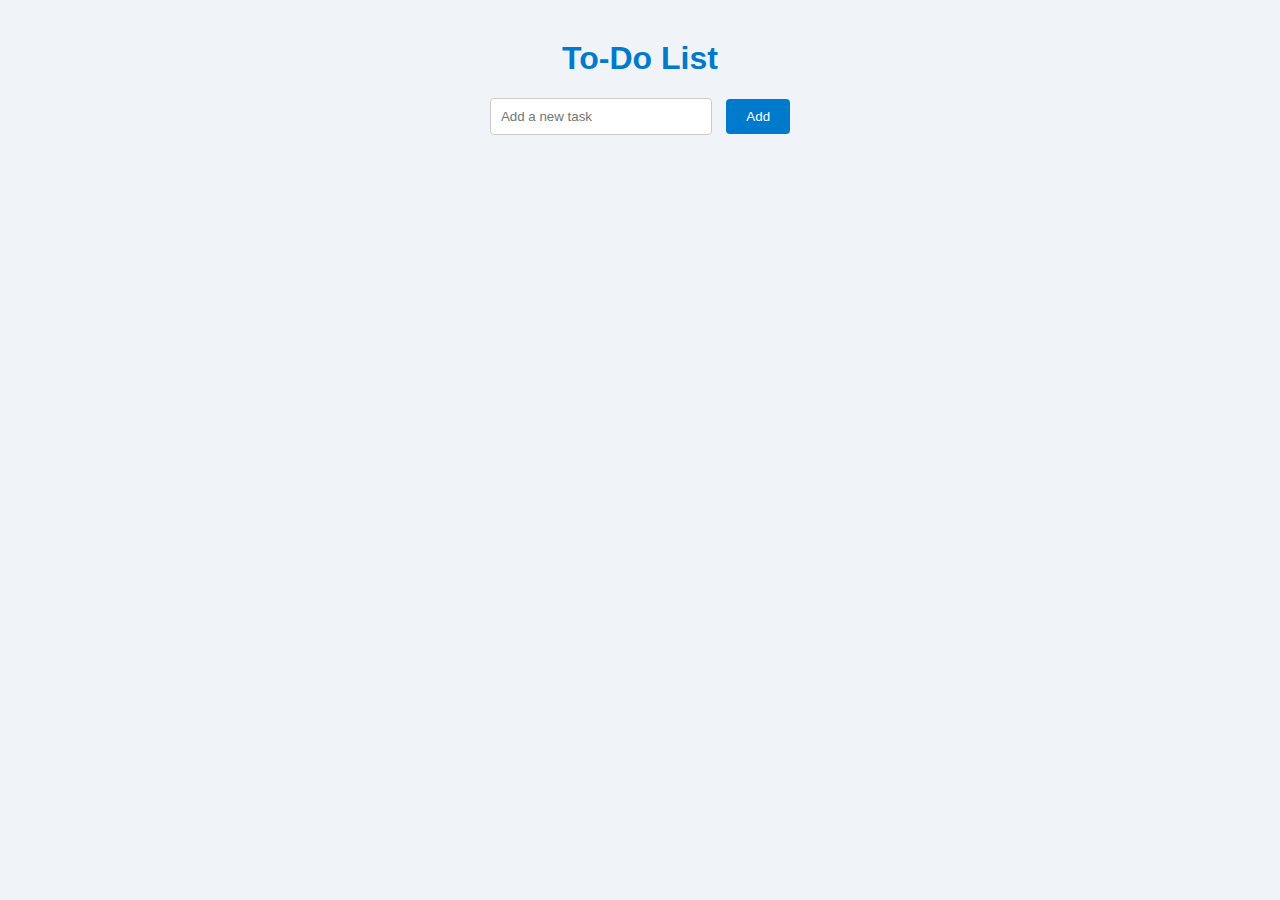
<file: Task 2/todo.html>
<!DOCTYPE html>
<html lang="en">
<head>
    <meta charset="UTF-8">
    <meta name="viewport" content="width=device-width, initial-scale=1.0">
    <title>Dynamic To-Do List</title>
    <link rel="stylesheet" href="todo.css">
</head>
<body>
    <h1>To-Do List</h1>
    <form id="todoForm">
        <input type="text" id="todoInput" placeholder="Add a new task" required>
        <button type="submit">Add</button>
    </form>
    <ul id="todoList"></ul>
    <script src="todo.js"></script>
</body>
</html>
</file>
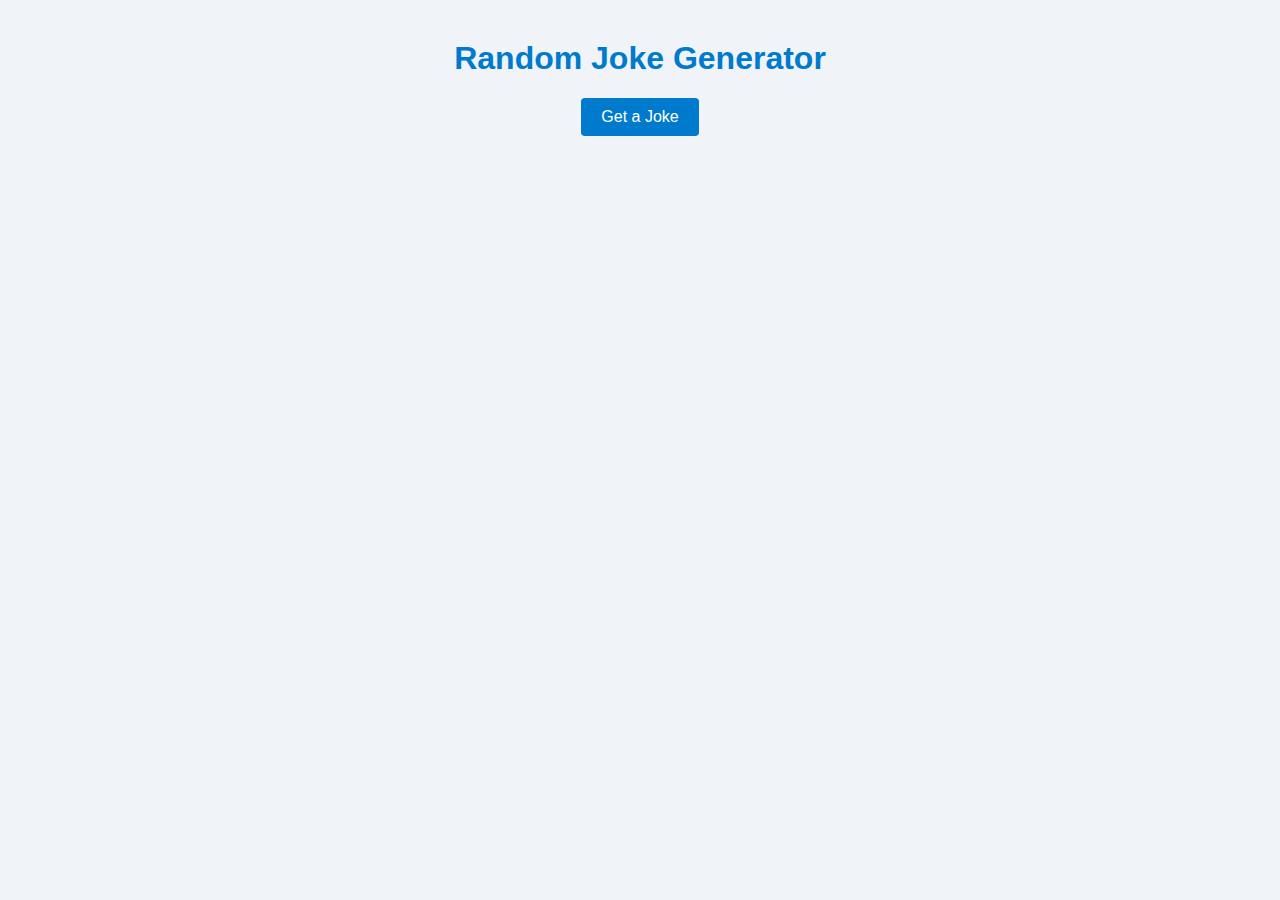
<file: Task 3/api-demo.html>
<!DOCTYPE html>
<html lang="en">
<head>
    <meta charset="UTF-8">
    <meta name="viewport" content="width=device-width, initial-scale=1.0">
    <title>API Fetch Demo</title>
    <link rel="stylesheet" href="api-demo.css">
</head>
<body>
    <h1>Random Joke Generator</h1>
    <button id="jokeBtn">Get a Joke</button>
    <p id="joke"></p>
    <script src="api-demo.js"></script>
</body>
</html>
</file>
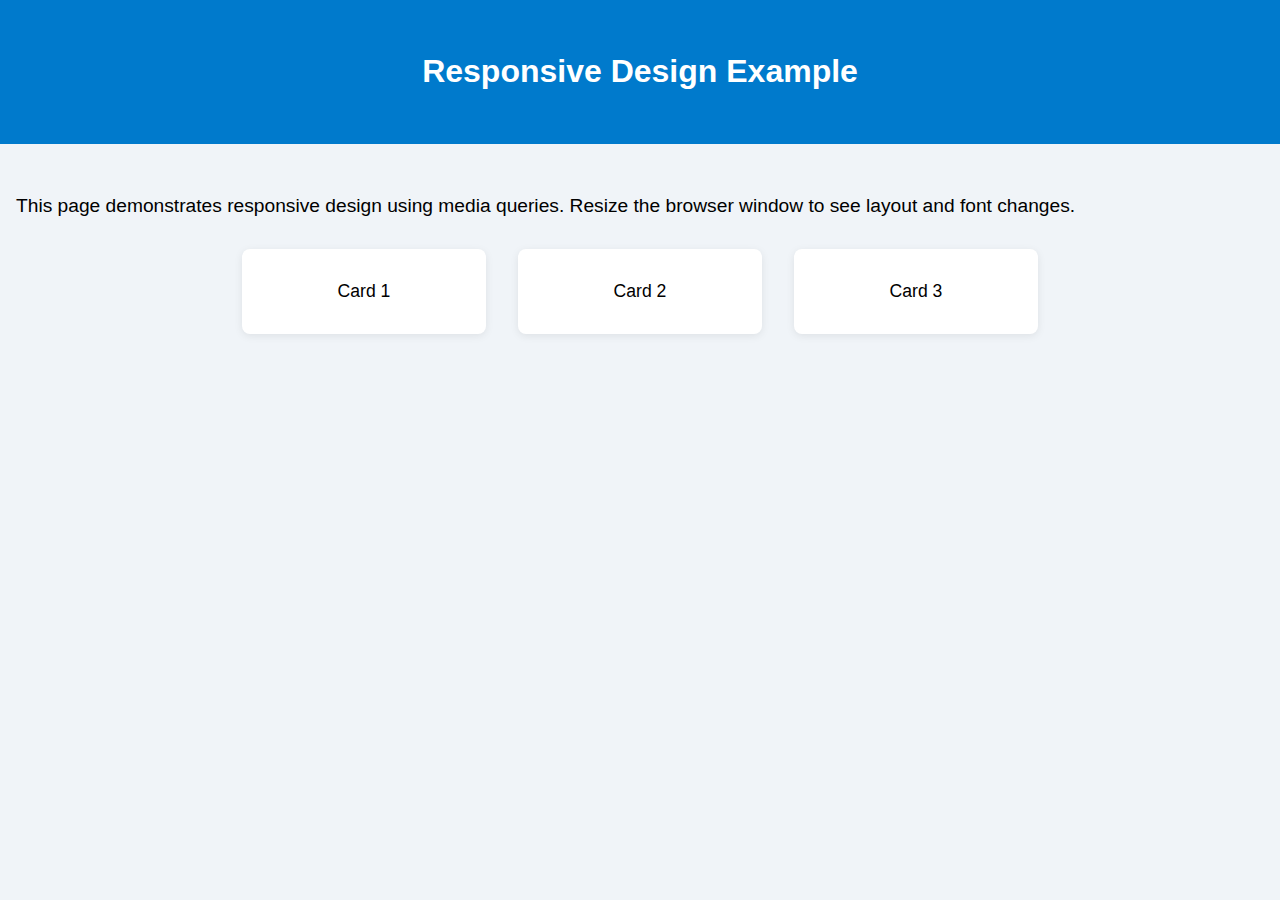
<file: Task 3/media-queries-demo.html>
<!DOCTYPE html>
<html lang="en">
<head>
    <meta charset="UTF-8">
    <meta name="viewport" content="width=device-width, initial-scale=1.0">
    <title>Responsive Design Demo</title>
    <link rel="stylesheet" href="media-queries-demo.css">
</head>
<body>
    <header>
        <h1>Responsive Design Example</h1>
    </header>
    <main>
        <section class="info">
            <p>This page demonstrates responsive design using media queries. Resize the browser window to see layout and font changes.</p>
        </section>
        <section class="cards">
            <div class="card">Card 1</div>
            <div class="card">Card 2</div>
            <div class="card">Card 3</div>
        </section>
    </main>
</body>
</html>
</file>
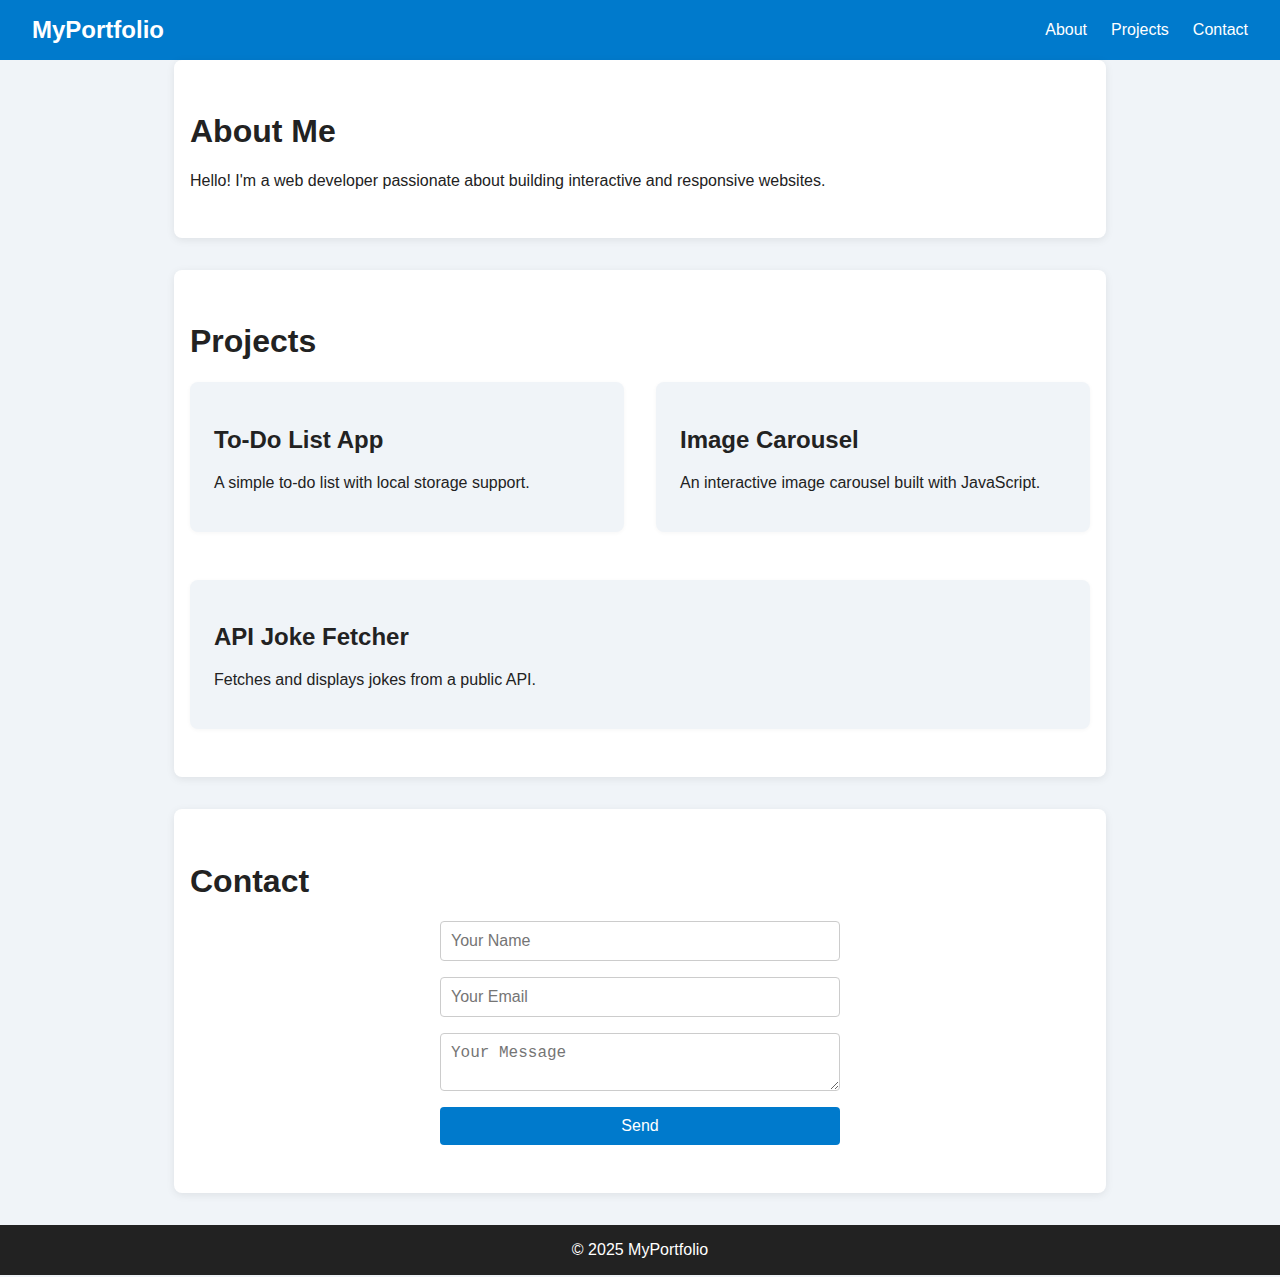
<file: Task 4/portfolio.html>
<!DOCTYPE html>
<html lang="en">
<head>
    <meta charset="UTF-8">
    <meta name="viewport" content="width=device-width, initial-scale=1.0">
    <title>My Portfolio</title>
    <link rel="stylesheet" href="portfolio.css">
</head>
<body>
    <nav class="navbar">
        <div class="logo">MyPortfolio</div>
        <ul class="nav-links">
            <li><a href="#about">About</a></li>
            <li><a href="#projects">Projects</a></li>
            <li><a href="#contact">Contact</a></li>
        </ul>
    </nav>
    <section id="about" class="about">
        <h1>About Me</h1>
        <p>Hello! I'm a web developer passionate about building interactive and responsive websites.</p>
    </section>
    <section id="projects" class="projects">
        <h1>Projects</h1>
        <div class="project-list">
            <div class="project-card">
                <h2>To-Do List App</h2>
                <p>A simple to-do list with local storage support.</p>
            </div>
            <div class="project-card">
                <h2>Image Carousel</h2>
                <p>An interactive image carousel built with JavaScript.</p>
            </div>
            <div class="project-card">
                <h2>API Joke Fetcher</h2>
                <p>Fetches and displays jokes from a public API.</p>
            </div>
        </div>
    </section>
    <section id="contact" class="contact">
        <h1>Contact</h1>
        <form id="portfolioContactForm">
            <input type="text" id="pname" placeholder="Your Name" required>
            <input type="email" id="pemail" placeholder="Your Email" required>
            <textarea id="pmessage" placeholder="Your Message" required></textarea>
            <button type="submit">Send</button>
            <div id="pformMsg"></div>
        </form>
    </section>
    <footer>
        &copy; 2025 MyPortfolio
    </footer>
    <script src="portfolio.js"></script>
</body>
</html>
</file>
<file: Task 2/todo.css>
body {
    font-family: Arial, sans-serif;
    background: #f0f4f8;
    margin: 40px;
    text-align: center;
}
h1 {
    color: #007acc;
}
form {
    margin-bottom: 20px;
}
input[type="text"] {
    padding: 10px;
    width: 200px;
    border: 1px solid #ccc;
    border-radius: 4px;
}
button {
    padding: 10px 20px;
    background: #007acc;
    color: #fff;
    border: none;
    border-radius: 4px;
    cursor: pointer;
    margin-left: 10px;
}
button:hover {
    background: #005fa3;
}
ul {
    list-style: none;
    padding: 0;
    max-width: 400px;
    margin: 0 auto;
}
li {
    background: #fff;
    margin: 10px 0;
    padding: 10px 20px;
    border-radius: 4px;
    display: flex;
    justify-content: space-between;
    align-items: center;
    box-shadow: 0 2px 4px rgba(0,0,0,0.05);
}
li button {
    background: #e74c3c;
    margin-left: 0;
}
li button:hover {
    background: #c0392b;
}
</file>
<file: Task 3/api-demo.css>
body {
    font-family: Arial, sans-serif;
    background: #f0f4f8;
    margin: 40px;
    text-align: center;
}
h1 {
    color: #007acc;
}
button {
    padding: 10px 20px;
    background: #007acc;
    color: #fff;
    border: none;
    border-radius: 4px;
    cursor: pointer;
    font-size: 16px;
}
button:hover {
    background: #005fa3;
}
#joke {
    margin-top: 2rem;
    font-size: 1.2rem;
    color: #333;
    min-height: 40px;
}
</file>
<file: Task 3/media-queries-demo.css>
body {
    font-family: Arial, sans-serif;
    margin: 0;
    padding: 0;
    background: #f0f4f8;
}
header {
    background: #007acc;
    color: #fff;
    padding: 2rem 1rem;
    text-align: center;
}
main {
    padding: 2rem 1rem;
}
.info {
    margin-bottom: 2rem;
    font-size: 1.2rem;
}
.cards {
    display: flex;
    gap: 2rem;
    justify-content: center;
}
.card {
    background: #fff;
    padding: 2rem;
    border-radius: 8px;
    box-shadow: 0 2px 8px rgba(0,0,0,0.08);
    min-width: 180px;
    text-align: center;
    font-size: 1.1rem;
}
@media (max-width: 900px) {
    .cards {
        gap: 1rem;
    }
    .card {
        padding: 1.2rem;
        font-size: 1rem;
    }
}
@media (max-width: 600px) {
    header {
        padding: 1rem 0.5rem;
        font-size: 1.2rem;
    }
    .cards {
        flex-direction: column;
        align-items: center;
    }
    .card {
        min-width: 90%;
        margin-bottom: 1rem;
        font-size: 0.98rem;
    }
    .info {
        font-size: 1rem;
    }
}
</file>
<file: Task 4/portfolio.css>
body {
    font-family: Arial, sans-serif;
    margin: 0;
    background: #f0f4f8;
    color: #222;
}
.navbar {
    display: flex;
    justify-content: space-between;
    align-items: center;
    background: #007acc;
    color: #fff;
    padding: 1rem 2rem;
}
.logo {
    font-size: 1.5rem;
    font-weight: bold;
}
.nav-links {
    display: flex;
    list-style: none;
    gap: 1.5rem;
    margin: 0;
    padding: 0;
}
.nav-links a {
    color: #fff;
    text-decoration: none;
    font-weight: 500;
}
.nav-links a:hover {
    text-decoration: underline;
}
section {
    padding: 2rem 1rem;
    max-width: 900px;
    margin: 0 auto;
}
.about, .projects, .contact {
    background: #fff;
    margin-bottom: 2rem;
    border-radius: 8px;
    box-shadow: 0 2px 8px rgba(0,0,0,0.08);
}
.project-list {
    display: flex;
    gap: 2rem;
    flex-wrap: wrap;
}
.project-card {
    background: #f0f4f8;
    padding: 1.5rem;
    border-radius: 8px;
    flex: 1 1 250px;
    min-width: 220px;
    margin-bottom: 1rem;
    box-shadow: 0 1px 4px rgba(0,0,0,0.04);
}
form {
    display: flex;
    flex-direction: column;
    gap: 1rem;
    max-width: 400px;
    margin: 0 auto;
}
input, textarea {
    padding: 10px;
    border: 1px solid #ccc;
    border-radius: 4px;
    font-size: 1rem;
}
button {
    padding: 10px 20px;
    background: #007acc;
    color: #fff;
    border: none;
    border-radius: 4px;
    cursor: pointer;
    font-size: 16px;
}
button:hover {
    background: #005fa3;
}
footer {
    text-align: center;
    padding: 1rem;
    background: #222;
    color: #fff;
}
@media (max-width: 900px) {
    .project-list {
        flex-direction: column;
        gap: 1rem;
    }
}
@media (max-width: 600px) {
    .navbar {
        flex-direction: column;
        align-items: flex-start;
    }
    .nav-links {
        flex-direction: column;
        gap: 0.5rem;
        width: 100%;
    }
    section {
        padding: 1rem 0.5rem;
    }
}
</file>
